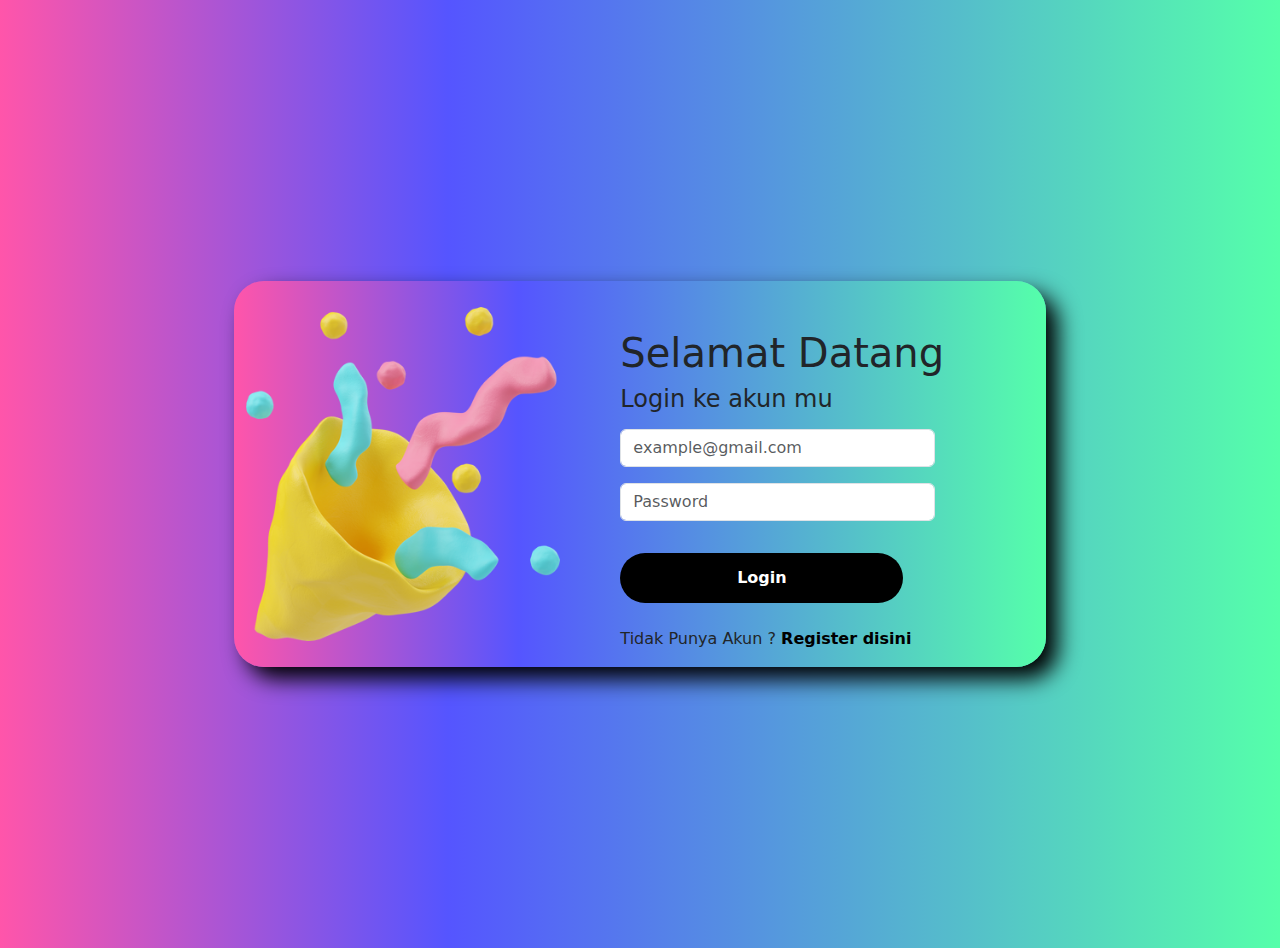
<file: index.html>
<!DOCTYPE html>
<html lang="en">
<head>
    <meta charset="UTF-8">
    <meta name="viewport" content="width=device-width, initial-scale=1.0">
    <link rel="stylesheet" href="bootstrap-5.3.2-dist/css/bootstrap.min.css">

    <link rel="stylesheet" href="style.css">
    <title>Login</title>
</head>
<body>
    <section class="form my-4 mx-5">
        <div class="container">
            <div class="row no-gutters">
                <div class="center-content col-lg-5">
                    <img src="gambar/3d-plastilina-yellow-party-popper.png" class="img-fluid" alt="">
                </div>
                <div class="col-lg-7 px-5 pt-5">
                    <h1>Selamat Datang</h1>
                    <h4>Login ke akun mu</h4>
                    <form onsubmit="return validateForm()">
                        <div class="form-row">
                            <div class="col-lg-10">
                                <input type="email" placeholder="example@gmail.com" class="form-control my-3" id="exampleInputEmail1">
                            </div>
                        </div>
                        <div class="form-row">
                            <div class="col-lg-10">
                                <input type="password" placeholder="Password" class="form-control my-3" id="exampleInputPassword1">
                            </div>
                        </div>
                        <div class="form-row">
                            <div class="col-lg-9">
                                <button type="submit" class="btn1 mt-3 mb-4">Login</button>
                            </div>
                        </div>
                        <p>Tidak Punya Akun ? <a  class="span1" href="register.html">Register disini</a></p>
                    </form>
                </div>
            </div>
        </div>
    </section>
 
    <script>
        function validateForm() {
            var email = document.getElementById('exampleInputEmail1').value;
            var password = document.getElementById('exampleInputPassword1').value;

            if (email === '' || password === '') {
                alert('Email dan Password Tidak Boleh Kosong');
                return false;
            } 

            if (!isValidEmail(email)) {
                alert('Email Tidak Sesuai');
                return false;
            }

            window.location.href = 'homepage.html';
            return false;
        }

        function isValidEmail(email) {
            var emailPattern = /\S+@\S+\.\S+/;
            return emailPattern.test(email);
        }
    </script>
    <script src="/bootstrap-5.3.2-dist/js/bootstrap.min.js"></script>
</body>
</html>
</file>
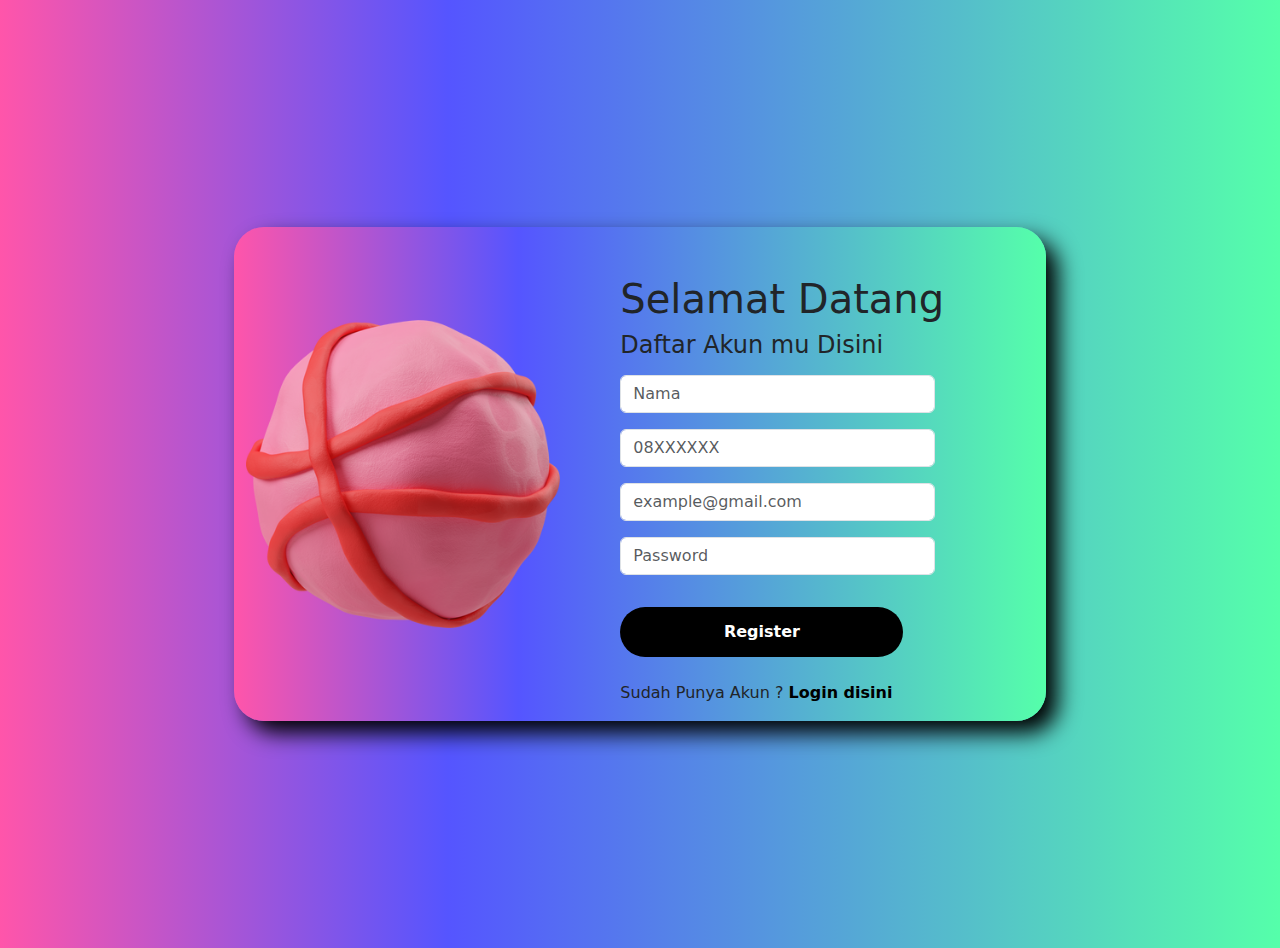
<file: register.html>
<!DOCTYPE html>
<html lang="en">
<head>
    <meta charset="UTF-8">
    <meta name="viewport" content="width=device-width, initial-scale=1.0">
    <link rel="stylesheet" href="bootstrap-5.3.2-dist/css/bootstrap.min.css">
    <link rel="stylesheet" href="style2.css">
    <title>Register</title>
</head>
<body>
    <section class="form my-4 mx-5">
        <div class="container">
            <div class="row no-gutters">
                <div class="center-content col-lg-5">
                    <img src="gambar/3d-plastilina-pink-dribbble-logo.png" class="img-fluid" alt="">
                </div>
                <div class="col-lg-7 px-5 pt-5">
                    <h1>Selamat Datang</h1>
                    <h4>Daftar Akun mu Disini</h4>
                    <form onsubmit="return validateForm()">
                        <div class="form-row">
                            <div class="col-lg-10">
                                <input type="text" placeholder="Nama" class="form-control my-3" id="exampleInputName1">
                            </div>
                        </div>
                        <div class="form-row">
                            <div class="col-lg-10">
                                <input type="number" placeholder="08XXXXXX" class="form-control my-3" id="exampleInputNumber1">
                            </div>
                        </div>
                        <div class="form-row">
                            <div class="col-lg-10">
                                <input type="email" placeholder="example@gmail.com" class="form-control my-3" id="exampleInputEmail1">
                            </div>
                        </div>
                        <div class="form-row">
                            <div class="col-lg-10">
                                <input type="password" placeholder="Password" class="form-control my-3" id="exampleInputPassword1">
                            </div>
                        </div>
                        <div class="form-row">
                            <div class="col-lg-9">
                                <button type="submit" class="btn1 mt-3 mb-4">Register</button>
                            </div>
                        </div>
                        <p>Sudah Punya Akun ? <a class="span1" href="index.html">Login disini</a></p>
                    </form>
                </div>
            </div>
        </div>
    </section>
    
    <script>
        function validateForm() {
            var nama = document.getElementById('exampleInputName1').value;
            var nomor = document.getElementById('exampleInputNumber1').value;
            var email = document.getElementById('exampleInputEmail1').value;
            var password = document.getElementById('exampleInputPassword1').value;

            if (nama === '' || nomor === '' || email === '' || password === '') {
                alert('Pastikan Semua Sudah Terisi');
                return false;
            } 

            if (!isValidEmail(email)) {
                alert('Email Tidak Sesuai');
                return false;
            }

            alert('Akun Berhasil Dibuat')
            window.location.href = 'index.html';
            return false;
        }

        function isValidEmail(email) {
            var emailPattern = /\S+@\S+\.\S+/;
            return emailPattern.test(email);
        }
    </script>
    <script src="/bootstrap-5.3.2-dist/js/bootstrap.min.js"></script>
</body>
</html>
</file>
<file: style.css>
* {
  padding: 0;
  margin: 0;
  box-sizing: border-box;
}

body {
  background: linear-gradient(90deg, rgba(255,85,170,1) 0%, rgba(85,85,255,1) 35%, rgba(85,255,170,1) 100%);
}
.container {
  display: flex;
  justify-content: center;
  align-items: center;
  height: 100vh;
}
.row {
  background: linear-gradient(90deg, rgba(255,85,170,1) 0%, rgba(85,85,255,1) 35%, rgba(85,255,170,1) 100%);
  border-radius: 30px;
  box-shadow: 12px 12px 22px black;
}
.center-content {
  display: flex;
  justify-content: center;
  align-items: center;
}

img {
  border-top-left-radius: 30px;
  border-bottom-left-radius: 30px;
}
.btn1 {
  border: none;
  outline: none;
  height: 50px;
  width: 100%;
  background-color: black;
  color: white;
  border-radius: 50px;
  font-weight: bold;
}
.btn1:hover {
  background: linear-gradient(90deg, rgba(255,85,170,1), rgba(85,85,255,1), rgba(85,255,170,1));
  border: 1px solid;
  color: black;
}

.span1 {
  text-decoration: none;
  font-weight: 700;
  color: black;
  transition: 0.3s;
}
.span1:hover {
  text-decoration: underline;
  color: blue;
}
</file>
<file: style2.css>
* {
    padding: 0;
    margin: 0;
    box-sizing: border-box;
}
  
body {
    background: linear-gradient(90deg, rgba(255,85,170,1) 0%, rgba(85,85,255,1) 35%, rgba(85,255,170,1) 100%);
}
  
.container {
    display: flex;
    justify-content: center;
    align-items: center;
    height: 100vh;
}
  
.row {
    background: linear-gradient(90deg, rgba(255,85,170,1) 0%, rgba(85,85,255,1) 35%, rgba(85,255,170,1) 100%);
    border-radius: 30px;
    box-shadow: 12px 12px 22px black;
}
.center-content {
    display: flex;
    justify-content: center;
    align-items: center;
}
img {
    border-top-left-radius: 30px;
    border-bottom-left-radius: 30px;
}
.btn1 {
    border: none;
    outline: none;
    height: 50px;
    width: 100%;
    background-color: black;
    color: white;
    border-radius: 50px;
    font-weight: bold;
}
.btn1:hover {
    background: linear-gradient(90deg, rgba(255,85,170,1), rgba(85,85,255,1), rgba(85,255,170,1));
    border: 1px solid;
    color: black;
}
  
.span1 {
    text-decoration: none;
    font-weight: 700;
    color: black;
    transition: 0.3s;
}
.span1:hover {
    text-decoration: underline;
    color: blue;
}
</file>
